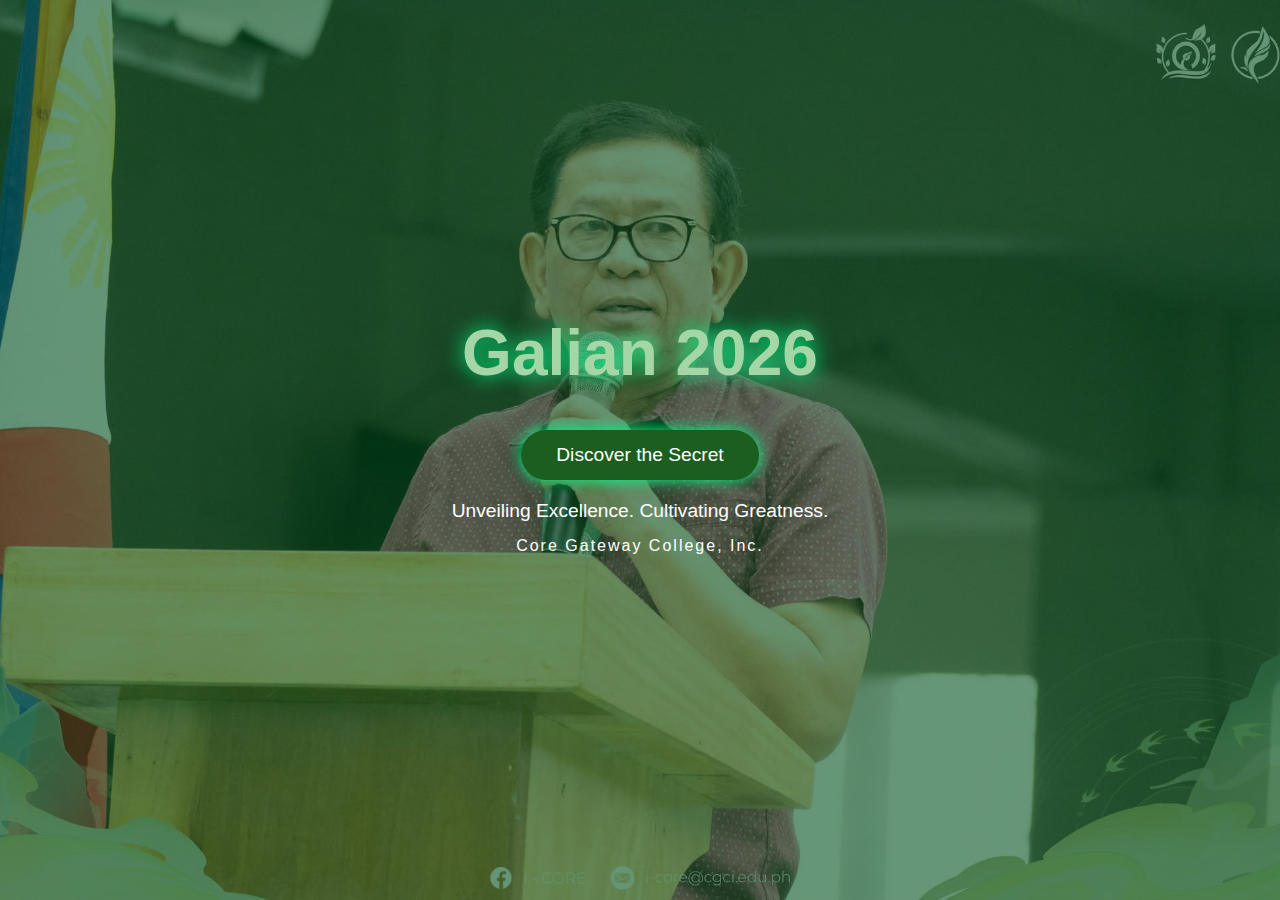
<file: index.html>
<!DOCTYPE html>
<html lang="en">
<head>
    <meta charset="UTF-8">
    <title>Galian 2026 | Core Gateway College</title>
    <link rel="stylesheet" href="Css/style.css">
</head>
<body>

<header class="hero">

    <!-- Background Image -->
    <img src="Image/header.jfif" class="hero-bg" alt="Background">

    <!-- Green Overlay -->
    <div class="green-overlay"></div>

    <!-- Content -->
    <div class="content">
        <h1>Galian 2026</h1>

        <!-- Discover Button Between Title and Tagline -->
        <a href="descriptive.html" class="btn discover-btn">Discover the Secret</a>

        <p class="tagline">Unveiling Excellence. Cultivating Greatness.</p>
        <p class="location">Core Gateway College, Inc.</p>
    </div>

</header>

</body>
</html>
</file>
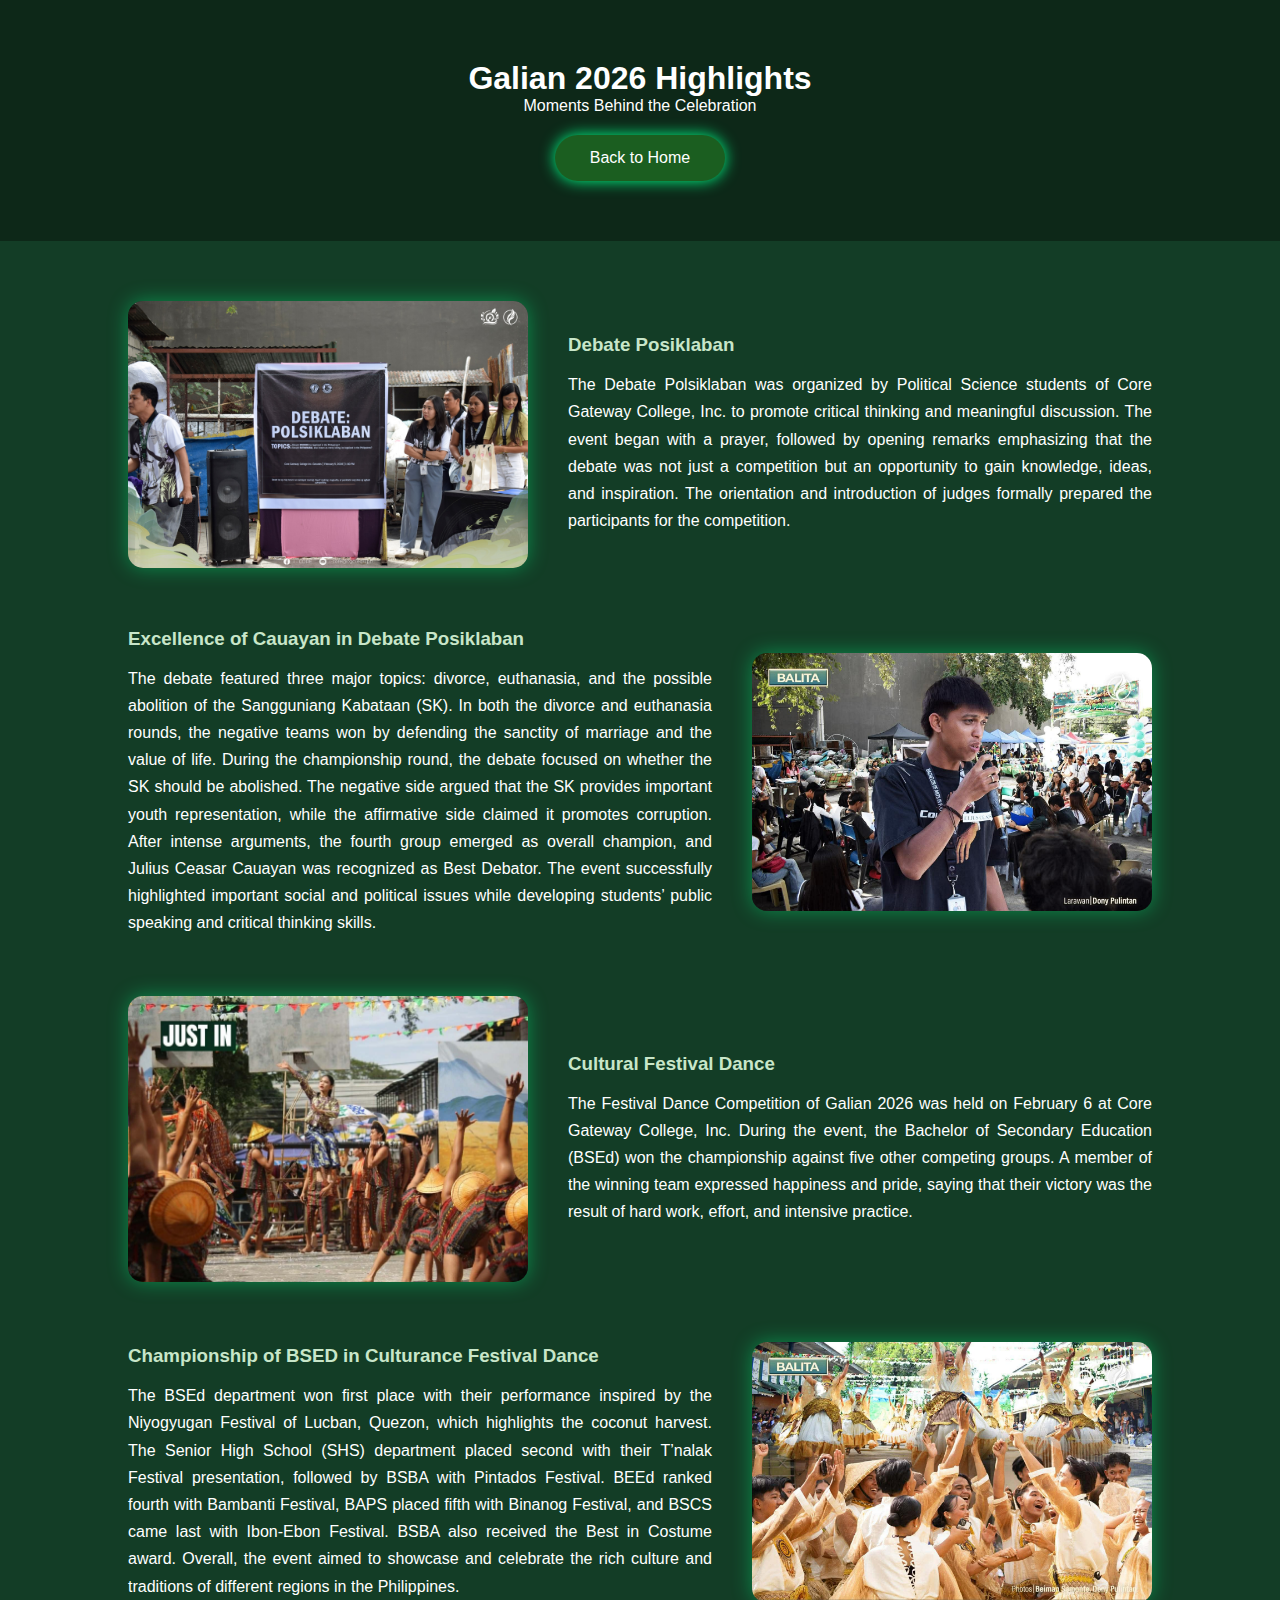
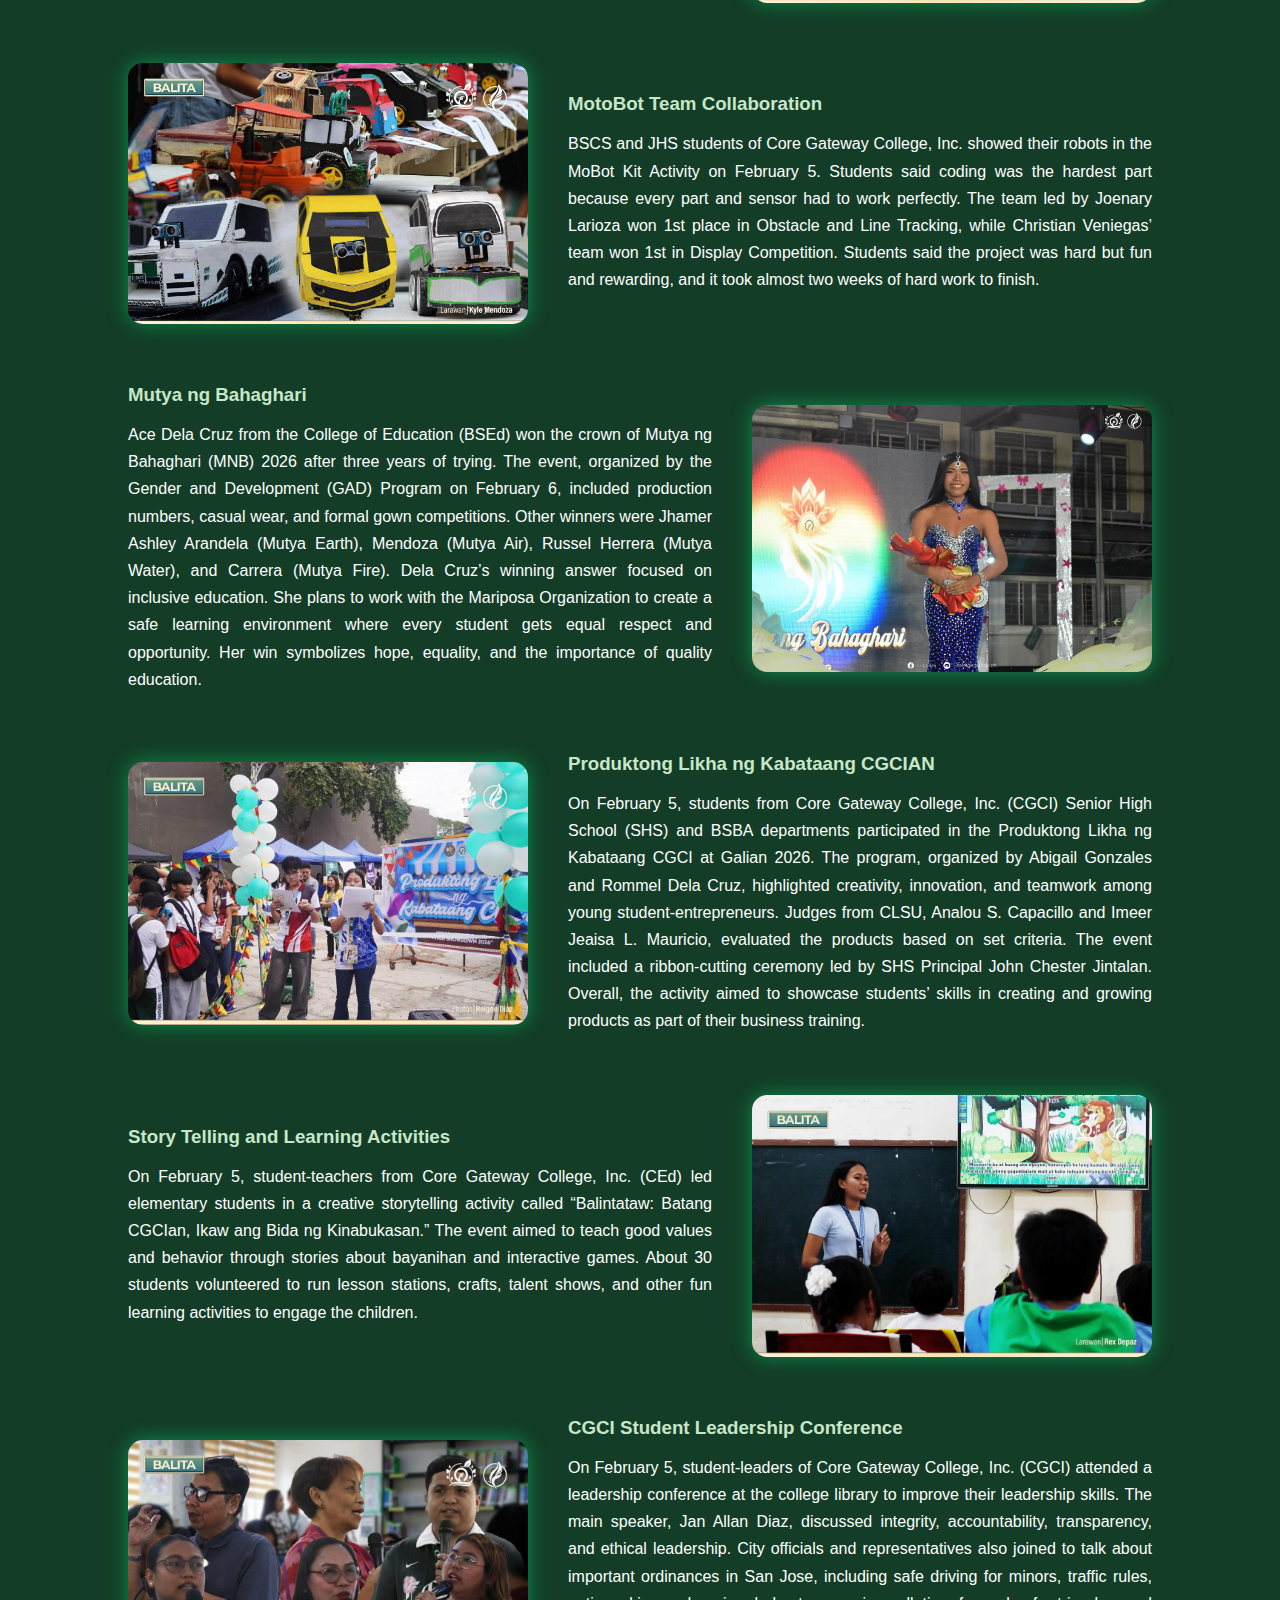
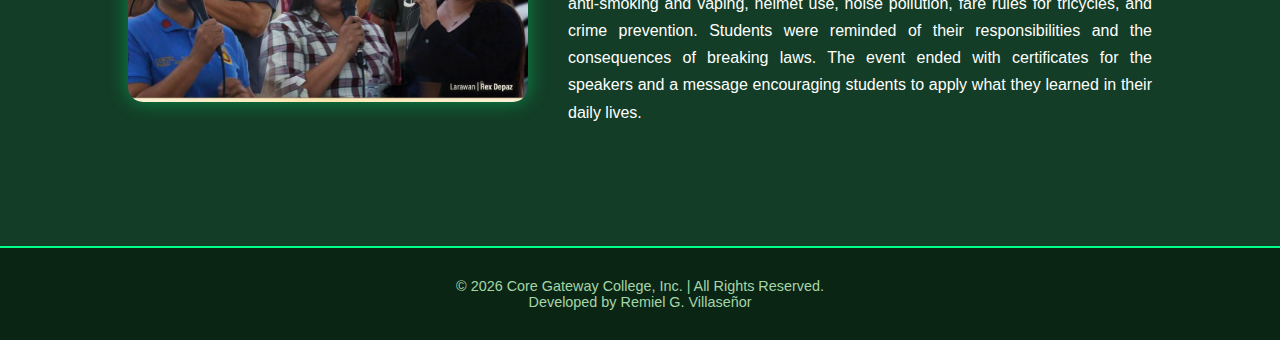
<file: descriptive.html>
<!DOCTYPE html>
<html lang="en">
<head>
    <meta charset="UTF-8">
    <title>Galian 2026 | Highlights</title>
    <link rel="stylesheet" href="Css/style.css">
</head>
<body>

<header class="sub-hero">
    <h1>Galian 2026 Highlights</h1>
    <p>Moments Behind the Celebration</p>
    <a href="index.html" class="btn back-btn">Back to Home</a>
</header>

<section class="event-gallery">

    <!-- EVENT ITEMS (MAX 10) -->

    <div class="event-item">
        <img src="Image/debate1.jpg">
        <div class="event-text">
            <h3>Debate Posiklaban</h3>
            <p>The Debate Polsiklaban was organized by Political Science students of Core Gateway College, Inc. to promote critical thinking and meaningful discussion.
               The event began with a prayer, followed by opening remarks emphasizing that the debate was not just a competition but an opportunity to gain knowledge, ideas, and inspiration. The orientation and introduction of judges formally prepared the participants for the competition.
            </p>
        </div>
    </div>

    <div class="event-item reverse">
        <img src="Image/debate2.jfif">
        <div class="event-text">
            <h3>Excellence of Cauayan in Debate Posiklaban</h3>
            <p>The debate featured three major topics: divorce, euthanasia, and the possible abolition of the Sangguniang Kabataan (SK). In both the divorce and euthanasia rounds, the negative teams won by defending the sanctity of marriage and the value of life. During the championship round, the debate focused on whether the SK should be abolished. The negative side argued that the SK provides important youth representation, while the affirmative side claimed it promotes corruption.
               After intense arguments, the fourth group emerged as overall champion, and Julius Ceasar Cauayan was recognized as Best Debator. The event successfully highlighted important social and political issues while developing students’ public speaking and critical thinking skills.
            </p>
        </div>
    </div>

    <div class="event-item">
        <img src="Image/dance1.jfif">
        <div class="event-text">
            <h3>Cultural Festival Dance</h3>
            <p>The Festival Dance Competition of Galian 2026 was held on February 6 at Core Gateway College, Inc. During the event, the Bachelor of Secondary Education (BSEd) won the championship against five other competing groups.
               A member of the winning team expressed happiness and pride, saying that their victory was the result of hard work, effort, and intensive practice.</p>
        </div>
    </div>

    <div class="event-item reverse">
        <img src="Image/dance2.jfif">
        <div class="event-text">
            <h3>Championship of BSED in Culturance Festival Dance</h3>
            <p>The BSEd department won first place with their performance inspired by the Niyogyugan Festival of Lucban, Quezon, which highlights the coconut harvest. The Senior High School (SHS) department placed second with their T’nalak Festival presentation, followed by BSBA with Pintados Festival.
               BEEd ranked fourth with Bambanti Festival, BAPS placed fifth with Binanog Festival, and BSCS came last with Ibon-Ebon Festival. BSBA also received the Best in Costume award. Overall, the event aimed to showcase and celebrate the rich culture and traditions of different regions in the Philippines.
            </p>
        </div>
    </div>

    <div class="event-item">
        <img src="Image/motobot.jfif">
        <div class="event-text">
            <h3>MotoBot Team Collaboration</h3>
            <p>BSCS and JHS students of Core Gateway College, Inc. showed their robots in the MoBot Kit Activity on February 5. Students said coding was the hardest part because every part and sensor had to work perfectly. The team led by Joenary Larioza won 1st place in Obstacle and Line Tracking, while Christian Veniegas’ team won 1st in Display Competition.
               Students said the project was hard but fun and rewarding, and it took almost two weeks of hard work to finish.
            </p>
        </div>
    </div>

    <div class="event-item reverse">
        <img src="Image/mutya ng bahaghari.jfif">
        <div class="event-text">
            <h3>Mutya ng Bahaghari</h3>
            <p>Ace Dela Cruz from the College of Education (BSEd) won the crown of Mutya ng Bahaghari (MNB) 2026 after three years of trying. The event, organized by the Gender and Development (GAD) Program on February 6, included production numbers, casual wear, and formal gown competitions. Other winners were Jhamer Ashley Arandela (Mutya Earth), Mendoza (Mutya Air), Russel Herrera (Mutya Water), and Carrera (Mutya Fire).
               Dela Cruz’s winning answer focused on inclusive education. She plans to work with the Mariposa Organization to create a safe learning environment where every student gets equal respect and opportunity. Her win symbolizes hope, equality, and the importance of quality education.
            </p>
        </div>
    </div>

    <div class="event-item">
        <img src="Image/negosyo.jfif">
        <div class="event-text">
            <h3>Produktong Likha ng Kabataang CGCIAN</h3>
            <p>On February 5, students from Core Gateway College, Inc. (CGCI) Senior High School (SHS) and BSBA departments participated in the Produktong Likha ng Kabataang CGCI at Galian 2026. The program, organized by Abigail Gonzales and Rommel Dela Cruz, highlighted creativity, innovation, and teamwork among young student-entrepreneurs. 
               Judges from CLSU, Analou S. Capacillo and Imeer Jeaisa L. Mauricio, evaluated the products based on set criteria.
               The event included a ribbon-cutting ceremony led by SHS Principal John Chester Jintalan. Overall, the activity aimed to showcase students’ skills in creating and growing products as part of their business training.
            </p>
        </div>
    </div>

    <div class="event-item reverse">
        <img src="Image/story telling.jfif">
        <div class="event-text">
            <h3>Story Telling and Learning Activities</h3>
            <p>On February 5, student-teachers from Core Gateway College, Inc. (CEd) led elementary students in a creative storytelling activity called “Balintataw: Batang CGCIan, Ikaw ang Bida ng Kinabukasan.” The event aimed to teach good values and behavior through stories about bayanihan and interactive games.
               About 30 students volunteered to run lesson stations, crafts, talent shows, and other fun learning activities to engage the children.
            </p>
        </div>
    </div>

    <div class="event-item">
        <img src="Image/leader conference.jfif">
        <div class="event-text">
            <h3>CGCI Student Leadership Conference</h3>
            <p>On February 5, student-leaders of Core Gateway College, Inc. (CGCI) attended a leadership conference at the college library to improve their leadership skills. The main speaker, Jan Allan Diaz, discussed integrity, accountability, transparency, and ethical leadership.
               City officials and representatives also joined to talk about important ordinances in San Jose, including safe driving for minors, traffic rules, anti-smoking and vaping, helmet use, noise pollution, fare rules for tricycles, and crime prevention.
               Students were reminded of their responsibilities and the consequences of breaking laws. The event ended with certificates for the speakers and a message encouraging students to apply what they learned in their daily lives.
            </p>
        </div>
    </div>

</section>

<!-- FOOTER -->
<footer class="footer">
    <p>© 2026 Core Gateway College, Inc. | All Rights Reserved.</p>
    <p>Developed by Remiel G. Villaseñor</p>
</footer>

</body>
</html>
</file>
<file: Css/style.css>
* {
    margin: 0;
    padding: 0;
    box-sizing: border-box;
    font-family: 'Segoe UI', sans-serif;
}

body {
    background: #0f2e1c;
    color: white;
}

/* HERO SECTION */
.hero {
    position: relative;
    height: 100vh;
    overflow: hidden;
    display: flex;
    align-items: center;
    justify-content: center;
    text-align: center;
}

.hero-bg {
    position: absolute;
    width: 100%;
    height: 100%;
    object-fit: cover;
    top: 0;
    left: 0;
    z-index: 1;
}

.green-overlay {
    position: absolute;
    width: 100%;
    height: 100%;
    background: rgba(0, 80, 30, 0.6);
    top: 0;
    left: 0;
    z-index: 2;
}

.content {
    position: relative;
    z-index: 3;
}

.content h1 {
    font-size: 4rem;
    margin-bottom: 20px;
    color: #a5d6a7;
    text-shadow: 0 0 20px #00ff88;
}

.discover-btn {
    display: inline-block;
    margin: 20px 0; /* spacing between title and tagline */
    font-size: 1.2rem;
    padding: 14px 40px;
}

.tagline {
    margin-bottom: 15px;
    font-size: 1.2rem;
}

.location {
    margin-bottom: 30px;
    letter-spacing: 2px;
}

/* BUTTONS */
.btn {
    padding: 14px 35px;
    background: #1b5e20;
    color: white;
    text-decoration: none;
    border-radius: 30px;
    transition: 0.3s;
    box-shadow: 0 0 15px #00ff88;
}

.btn:hover {
    background: #2e7d32;
    box-shadow: 0 0 25px #00ff88;
}

.back-btn {
    margin-top: 20px;
    display: inline-block;
}

/* SUB HERO */
.sub-hero {
    background: #0d2818;
    padding: 60px 20px;
    text-align: center;
}

/* EVENT GALLERY */
.event-gallery {
    padding: 60px 10%;
    background: #133d26;
}

.event-item {
    display: flex;
    align-items: center;
    margin-bottom: 60px;
    gap: 40px;
    flex-wrap: wrap;
}

.event-item.reverse {
    flex-direction: row-reverse;
}

.event-item img {
    width: 400px;
    max-width: 100%;
    border-radius: 15px;
    box-shadow: 0 0 20px rgba(0,255,136,0.4);
}

.event-text {
    flex: 1;
}

.event-text h3 {
    margin-bottom: 15px;
    color: #c8e6c9;
}

.event-text p {
    line-height: 1.7;
    text-align: justify;
}

/* FOOTER */
.footer {
    background: #0b2515;
    color: #a5d6a7;
    text-align: center;
    padding: 30px 20px;
    font-size: 0.9rem;
    border-top: 2px solid #00ff88;
}

/* RESPONSIVE */
@media (max-width: 768px) {
    .event-item,
    .event-item.reverse {
        flex-direction: column;
        text-align: center;
    }

    .event-text p {
        text-align: center;
    }
}
</file>
